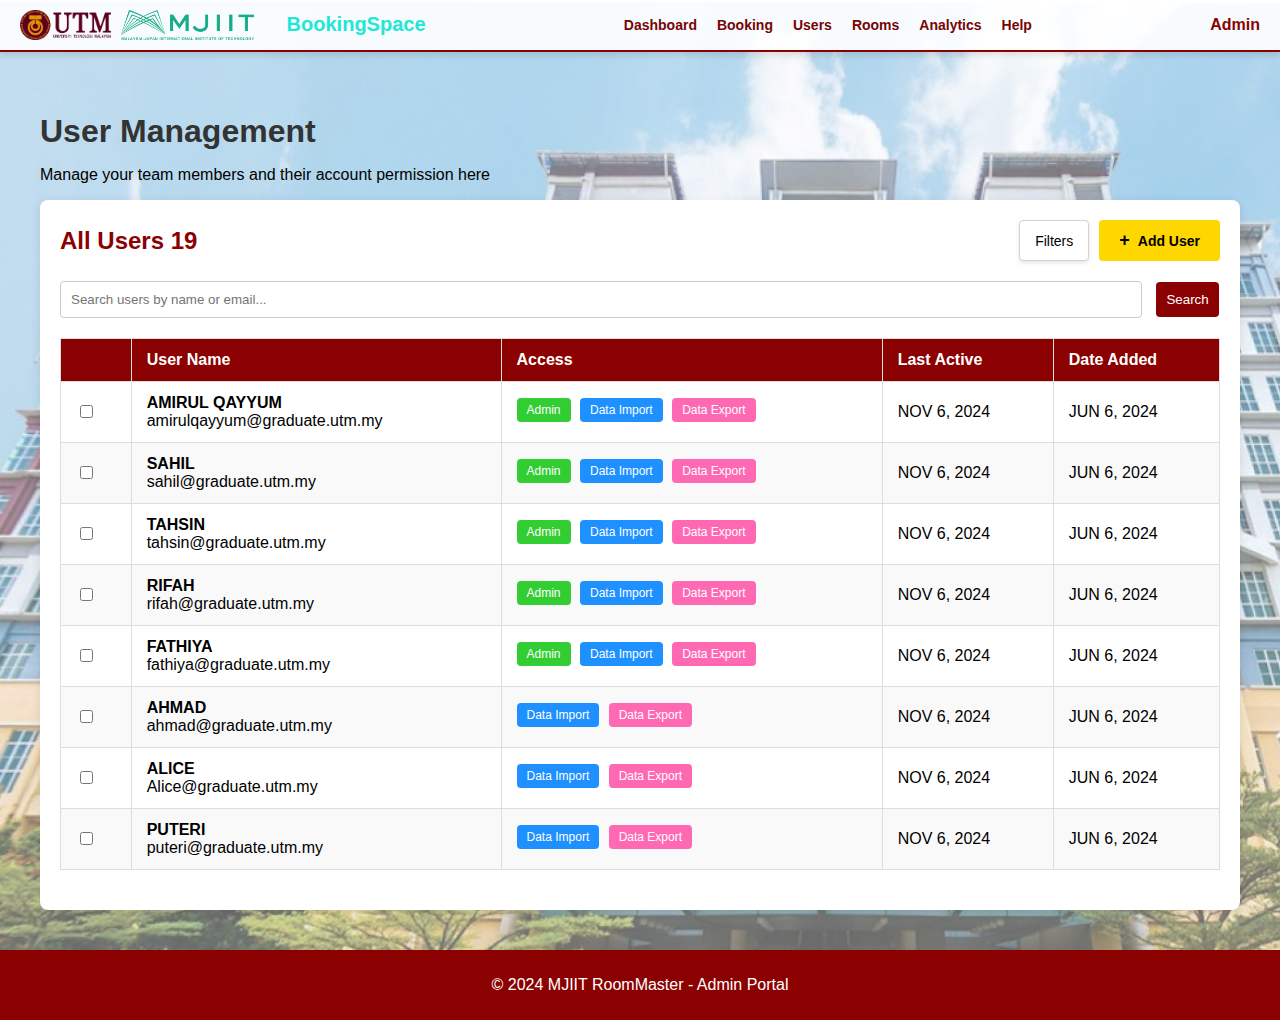
<file: adminusermanagement.html>
<!DOCTYPE html>
<html lang="en">
<head>
    <meta charset="UTF-8">
    <meta name="viewport" content="width=device-width, initial-scale=1.0">
    <title>MJIIT RoomMaster - Admin User Management</title>
    <link rel="stylesheet" href="styles2.css">
</head>
<body>
    <header>
        <div class="logo">
            <img src="UTM-LOGO-FULL.png" alt="UTM Logo">
            <img src="Mjiit RoomMaster logo.png" alt="MJIIT RoomMaster Logo">&nbsp;&nbsp;&nbsp;&nbsp;&nbsp;<b style="color: rgb(34, 231, 212);">BookingSpace</b>
        </div>
        <nav>
            <ul>
                <li><a href="#">Dashboard</a></li>
                <li><a href="#">Booking</a></li>
                <li><a href="#">Users</a></li>
                <li><a href="#">Rooms</a></li>
                <li><a href="#">Analytics</a></li>
                <li><a href="#">Help</a></li>
            </ul>
        </nav>
        <div class="user-info">
            <span style="color: #8B0000;"><b>Admin</b></span>
        </div>
    </header>

    <main>
        <h1>User Management</h1>
        <p>Manage your team members and their account permission here</p>
        <div class="user-management-container">
            <div class="user-management-header">
                <h2>All Users 19</h2>
                <div class="action-buttons">
                    <button class="filter-btn">Filters</button>
                    <button class="add-user-btn">
                        <span>+</span> Add User
                    </button>
                </div>
            </div>            
            <div class="search-container">
                <input type="text" id="searchUsers" placeholder="Search users by name or email...">
                <button>Search</button>
            </div>
                <table>
                    <thead>
                        <tr>
                            <th></th>
                            <th>User Name</th>
                            <th>Access</th>
                            <th>Last Active</th>
                            <th>Date Added</th>
                        </tr>
                    </thead>
                    <tbody>
                        <tr>
                            <td><input type="checkbox"></td>
                            <td>
                                <div>
                                    <strong>AMIRUL QAYYUM</strong><br>
                                    amirulqayyum@graduate.utm.my
                                </div>
                            </td>
                            <td>
                                <span class="access-tag admin">Admin</span>
                                <span class="access-tag data-import">Data Import</span>
                                <span class="access-tag data-export">Data Export</span>
                            </td>
                            <td>NOV 6, 2024</td>
                            <td>JUN 6, 2024</td>
                        </tr>
                        <tr>
                            <td><input type="checkbox"></td>
                            <td>
                                <div>
                                    <strong>SAHIL</strong><br>
                                    sahil@graduate.utm.my
                                </div>
                            </td>
                            <td>
                                <span class="access-tag admin">Admin</span>
                                <span class="access-tag data-import">Data Import</span>
                                <span class="access-tag data-export">Data Export</span>
                            </td>
                            <td>NOV 6, 2024</td>
                            <td>JUN 6, 2024</td>
                        </tr>
                        <tr>
                            <td><input type="checkbox"></td>
                            <td>
                                <div>
                                    <strong>TAHSIN</strong><br>
                                    tahsin@graduate.utm.my
                                </div>
                            </td>
                            <td>
                                <span class="access-tag admin">Admin</span>
                                <span class="access-tag data-import">Data Import</span>
                                <span class="access-tag data-export">Data Export</span>
                            </td>
                            <td>NOV 6, 2024</td>
                            <td>JUN 6, 2024</td>
                        </tr>
                        <tr>
                            <td><input type="checkbox"></td>
                            <td>
                                <div>
                                    <strong>RIFAH</strong><br>
                                    rifah@graduate.utm.my
                                </div>
                            </td>
                            <td>
                                <span class="access-tag admin">Admin</span>
                                <span class="access-tag data-import">Data Import</span>
                                <span class="access-tag data-export">Data Export</span>
                            </td>
                            <td>NOV 6, 2024</td>
                            <td>JUN 6, 2024</td>
                        </tr>
                        <tr>
                            <td><input type="checkbox"></td>
                            <td>
                                <div>
                                    <strong>FATHIYA</strong><br>
                                    fathiya@graduate.utm.my
                                </div>
                            </td>
                            <td>
                                <span class="access-tag admin">Admin</span>
                                <span class="access-tag data-import">Data Import</span>
                                <span class="access-tag data-export">Data Export</span>
                            </td>
                            <td>NOV 6, 2024</td>
                            <td>JUN 6, 2024</td>
                        </tr>
                        <tr>
                            <td><input type="checkbox"></td>
                            <td>
                                <div>
                                    <strong>AHMAD</strong><br>
                                    ahmad@graduate.utm.my
                                </div>
                            </td>
                            <td>
                                <span class="access-tag data-import">Data Import</span>
                                <span class="access-tag data-export">Data Export</span>
                            </td>
                            <td>NOV 6, 2024</td>
                            <td>JUN 6, 2024</td>
                        </tr>
                        <tr>
                            <td><input type="checkbox"></td>
                            <td>
                                <div>
                                    <strong>ALICE</strong><br>
                                    Alice@graduate.utm.my
                                </div>
                            </td>
                            <td>
                                <span class="access-tag data-import">Data Import</span>
                                <span class="access-tag data-export">Data Export</span>
                            </td>
                            <td>NOV 6, 2024</td>
                            <td>JUN 6, 2024</td>
                        </tr>
                        <tr>
                            <td><input type="checkbox"></td>
                            <td>
                                <div>
                                    <strong>PUTERI</strong><br>
                                    puteri@graduate.utm.my
                                </div>
                            </td>
                            <td>
                                <span class="access-tag data-import">Data Import</span>
                                <span class="access-tag data-export">Data Export</span>
                            </td>
                            <td>NOV 6, 2024</td>
                            <td>JUN 6, 2024</td>
                        </tr>
                    </tbody>
                </table>
        </div>
    </main>

    <footer>
        <p>&copy; 2024 MJIIT RoomMaster - Admin Portal</p>
    </footer>
</body>
</html>
</file>
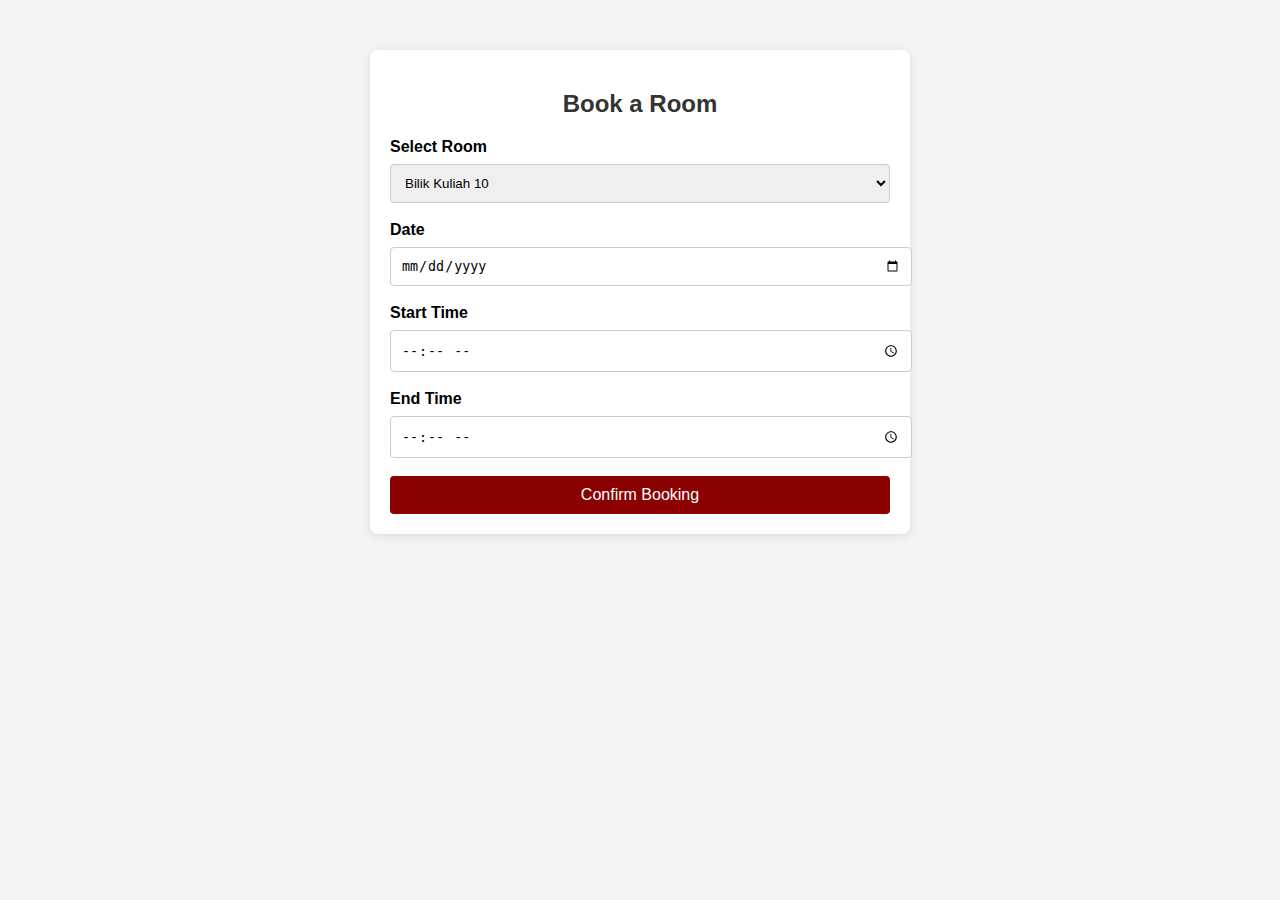
<file: book.html>
<!DOCTYPE html>
<html lang="en">
<head>
    <meta charset="UTF-8">
    <meta name="viewport" content="width=device-width, initial-scale=1.0">
    <title>Book a Room - MJIIT RoomMaster</title>
    <style>
        /* General Styles */
        body {
            font-family: 'Arial', sans-serif;
            margin: 0;
            padding: 0;
            background-color: #f4f4f4;
        }

        .container {
            max-width: 500px;
            margin: auto;
            background: white;
            padding: 20px;
            border-radius: 8px;
            box-shadow: 0 2px 10px rgba(0, 0, 0, 0.1);
            margin-top: 50px;
        }

        h2 {
            color: #333;
            text-align: center;
        }

        label {
            display: block;
            font-weight: bold;
            margin-top: 10px;
        }

        input[type="text"], input[type="date"], input[type="time"], select {
            width: 100%;
            padding: 10px;
            margin: 8px 0;
            border: 1px solid #ccc;
            border-radius: 4px;
        }

        button {
            width: 100%;
            padding: 10px;
            background: #8B0000;
            color: white;
            border: none;
            border-radius: 4px;
            font-size: 16px;
            cursor: pointer;
            margin-top: 10px;
            transition: background 0.3s;
        }

        button:hover {
            background: #B22222;
        }
    </style>
</head>
<body>
    <div class="container">
        <h2>Book a Room</h2>
        <form id="bookingForm" action="confirmation.html" method="POST">
            <label for="room">Select Room</label>
            <select id="room" name="room">
                <option value="Bilik Kuliah 10">Bilik Kuliah 10</option>
                <option value="Seminar Room">Seminar Room</option>
                <option value="Bilik Kuliah 02">Bilik Kuliah 02</option>
                <!-- Add more rooms as needed -->
            </select>

            <label for="date">Date</label>
            <input type="date" id="date" name="date" required>

            <label for="startTime">Start Time</label>
            <input type="time" id="startTime" name="startTime" required>

            <label for="endTime">End Time</label>
            <input type="time" id="endTime" name="endTime" required>

            <button type="submit">Confirm Booking</button>
        </form>
    </div>
</body>
</html>
</file>
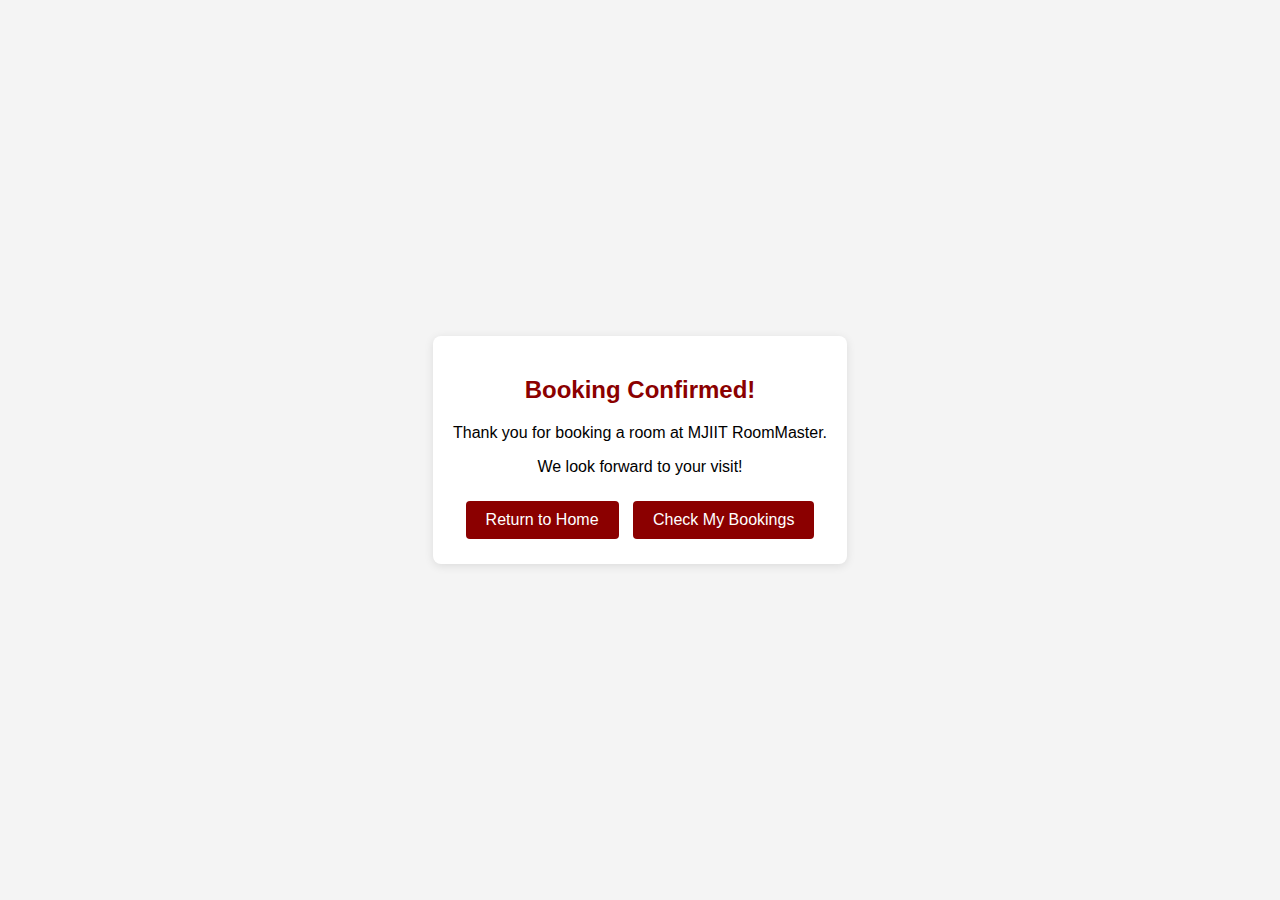
<file: confirmation.html>
<!DOCTYPE html>
<html lang="en">
<head>
    <meta charset="UTF-8">
    <meta name="viewport" content="width=device-width, initial-scale=1.0">
    <title>Booking Confirmation</title>
    <style>
        body {
            font-family: 'Arial', sans-serif;
            display: flex;
            justify-content: center;
            align-items: center;
            height: 100vh;
            margin: 0;
            background-color: #f4f4f4;
        }

        .confirmation-message {
            text-align: center;
            background: white;
            padding: 20px;
            border-radius: 8px;
            box-shadow: 0 2px 10px rgba(0, 0, 0, 0.1);
        }

        h2 {
            color: #8B0000;
        }

        p {
            margin-top: 10px;
            font-size: 16px;
        }

        .button-container {
            margin-top: 20px;
        }

        .btn {
            display: inline-block;
            padding: 10px 20px;
            background: #8B0000;
            color: white;
            border: none;
            border-radius: 4px;
            text-decoration: none;
            font-size: 16px;
            margin: 5px;
            cursor: pointer;
            transition: background 0.3s;
        }

        .btn:hover {
            background: #B22222;
        }
    </style>
</head>
<body>
    <div class="confirmation-message">
        <h2>Booking Confirmed!</h2>
        <p>Thank you for booking a room at MJIIT RoomMaster.</p>
        <p>We look forward to your visit!</p>
        <div class="button-container">
            <a href="home.html" class="btn">Return to Home</a>
            <a href="my_bookings.php" class="btn">Check My Bookings</a>
        </div>
    </div>
</body>
</html>
</file>
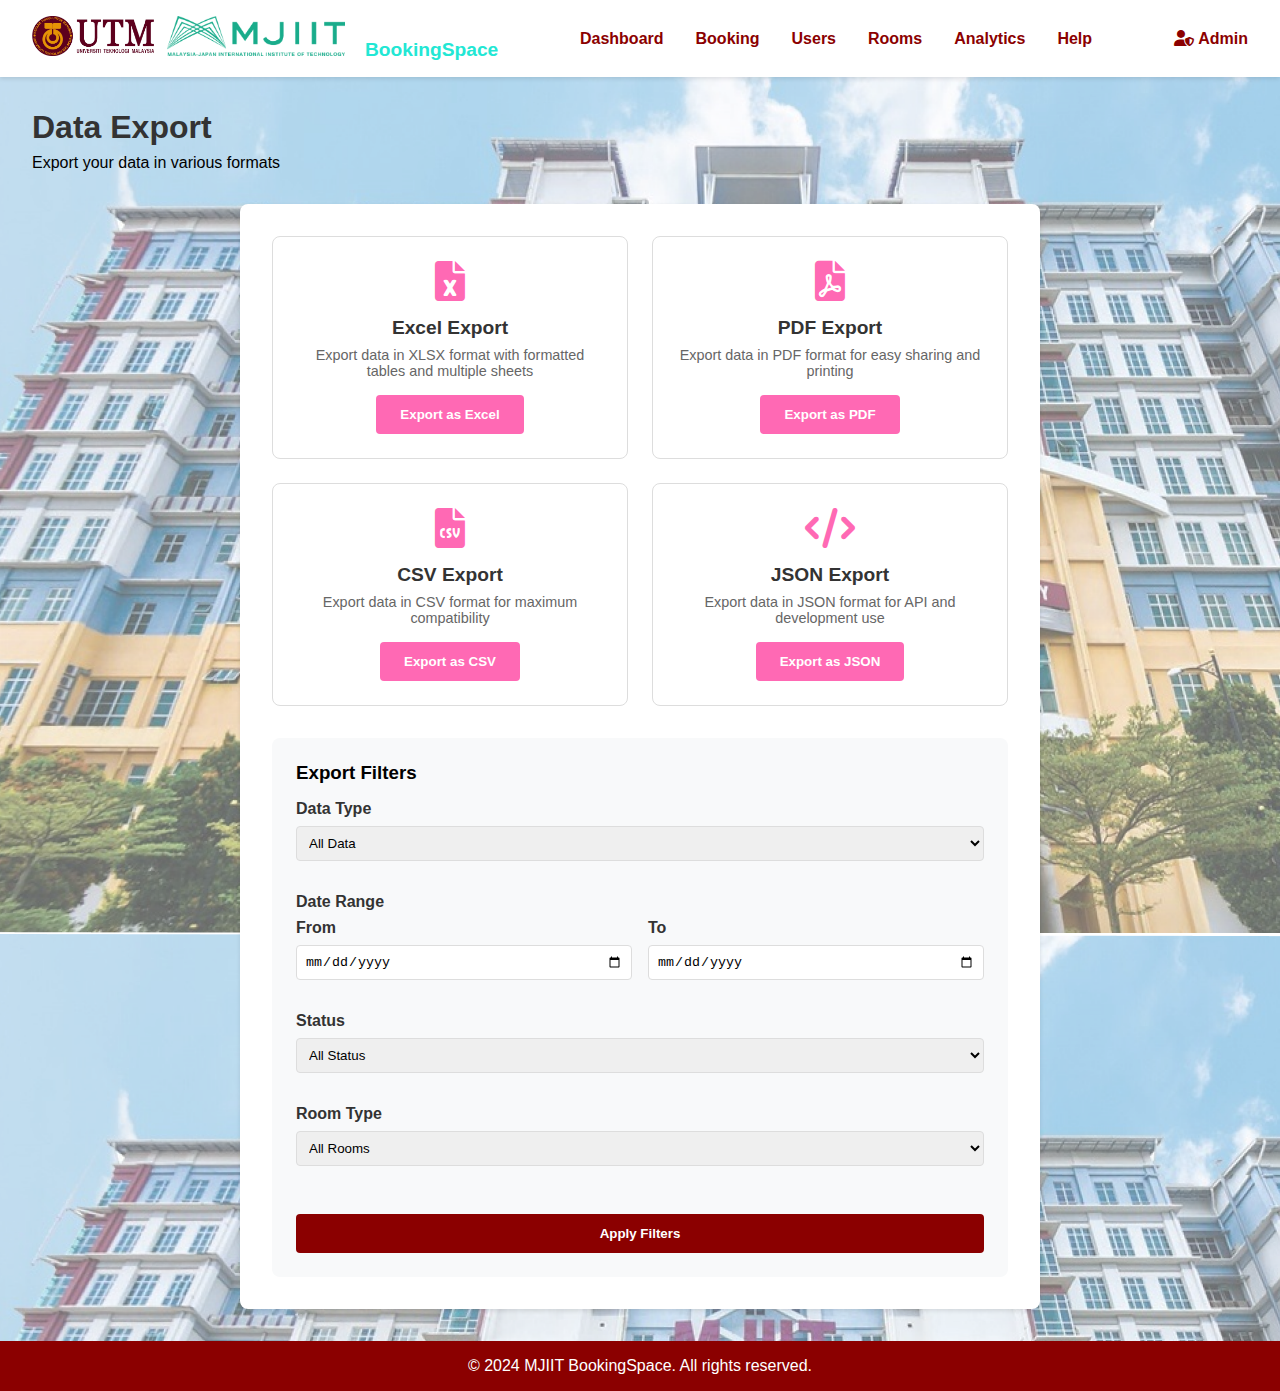
<file: dataexport.html>
<!DOCTYPE html>
<html lang="en">
<head>
    <meta charset="UTF-8">
    <meta name="viewport" content="width=device-width, initial-scale=1.0">
    <title>MJIIT BookingSpace - Data Export</title>
    <link href="https://cdnjs.cloudflare.com/ajax/libs/font-awesome/6.0.0/css/all.min.css" rel="stylesheet">
    <style>
        /* Base styles from original CSS */
        * {
            margin: 0;
            padding: 0;
            box-sizing: border-box;
        }

        body {
            font-family: Arial, sans-serif;
            background-image: url('bg website.png');
            min-height: 100vh;
            display: flex;
            flex-direction: column;
        }

        header {
            background-color: white;
            padding: 1rem 2rem;
            display: flex;
            justify-content: space-between;
            align-items: center;
            box-shadow: 0 2px 4px rgba(0,0,0,0.1);
        }

        .logo img {
            height: 40px;
        }

        .booking-space {
            color: rgb(34, 231, 212);
            font-weight: bold;
            font-size: 1.2rem;
            margin-left: 1rem;
        }

        nav ul {
            display: flex;
            list-style: none;
            gap: 2rem;
        }

        nav a {
            color: #8B0000;
            text-decoration: none;
            font-weight: 500;
        }

        nav a:hover{
            color: rgb(255, 208, 0);
        }

        .user-info {
            display: flex;
            align-items: center;
            gap: 0.5rem;
        }

        main {
            flex: 1;
            padding: 2rem;
        }

        .page-header {
            margin-bottom: 2rem;
        }

        .page-header h1 {
            color: #333;
            font-size: 2rem;
            margin-bottom: 0.5rem;
        }

        .content-container {
            background: white;
            border-radius: 8px;
            padding: 2rem;
            box-shadow: 0 2px 4px rgba(0,0,0,0.1);
            max-width: 800px;
            margin: 0 auto;
        }

        footer {
            background: #8B0000;
            color: white;
            text-align: center;
            padding: 1rem;
            margin-top: auto;
        }

        /* Custom styles for export page */
        .export-options {
            display: grid;
            grid-template-columns: repeat(auto-fit, minmax(250px, 1fr));
            gap: 1.5rem;
            margin-bottom: 2rem;
        }

        .export-card {
            border: 1px solid #ddd;
            border-radius: 8px;
            padding: 1.5rem;
            text-align: center;
            cursor: pointer;
            transition: all 0.3s;
        }

        .export-card:hover {
            border-color: #FF69B4;
            transform: translateY(-2px);
        }

        .export-icon {
            font-size: 2.5rem;
            color: #FF69B4;
            margin-bottom: 1rem;
        }

        .export-title {
            font-size: 1.2rem;
            color: #333;
            margin-bottom: 0.5rem;
        }

        .export-description {
            color: #666;
            font-size: 0.9rem;
            margin-bottom: 1rem;
        }

        .export-btn {
            background: #FF69B4;
            color: white;
            padding: 0.75rem 1.5rem;
            border: none;
            border-radius: 4px;
            cursor: pointer;
            font-weight: bold;
            transition: background-color 0.3s;
        }

        .export-btn:hover {
            background: #ff4da6;
        }

        .export-filters {
            background: #f8f9fa;
            padding: 1.5rem;
            border-radius: 8px;
            margin-top: 2rem;
        }

        .filter-group {
            margin-bottom: 1rem;
        }

        .filter-group label {
            display: block;
            margin-bottom: 0.5rem;
            color: #333;
            font-weight: bold;
        }

        .filter-group select, .filter-group input {
            width: 100%;
            padding: 0.5rem;
            border: 1px solid #ddd;
            border-radius: 4px;
            margin-bottom: 1rem;
        }

        .date-filters {
            display: grid;
            grid-template-columns: 1fr 1fr;
            gap: 1rem;
        }

        .apply-filters {
            background: #8B0000;
            color: white;
            padding: 0.75rem 1.5rem;
            border: none;
            border-radius: 4px;
            cursor: pointer;
            font-weight: bold;
            transition: background-color 0.3s;
            width: 100%;
            margin-top: 1rem;
        }

        .apply-filters:hover {
            background: #a50000;
        }
    </style>
</head>
<body>
    <header>
        <div class="logo">
            <img src="UTM-LOGO-FULL.png" alt="UTM Logo">&nbsp;&nbsp;
            <img src="Mjiit RoomMaster logo.png" alt="MJIIT RoomMaster Logo">
            <span class="booking-space">BookingSpace</span>
        </div>
        <nav>
            <ul>
                <li><a href="dashboard.php"><b>Dashboard</b></a></li>
                <li><a href="booking.php"><b>Booking</b></a></li>
                <li><a href="users.php"><b>Users</b></a></li>
                <li><a href="rooms.php"><b>Rooms</b></a></li>
                <li><a href="analytics.php"><b>Analytics</b></a></li>
                <li><a href="help.php"><b>Help</b></a></li>
            </ul>
        </nav>
        <div class="user-info">
            <span class="admin-badge" style="color: #8B0000;"><i class="fas fa-user-shield"></i> <b>Admin</b></span>
        </div>
    </header>

    <main>
        <div class="page-header">
            <h1>Data Export</h1>
            <p>Export your data in various formats</p>
        </div>

        <div class="content-container">
            <div class="export-options">
                <div class="export-card">
                    <i class="fas fa-file-excel export-icon"></i>
                    <h3 class="export-title">Excel Export</h3>
                    <p class="export-description">Export data in XLSX format with formatted tables and multiple sheets</p>
                    <button class="export-btn">Export as Excel</button>
                </div>
                <div class="export-card">
                    <i class="fas fa-file-pdf export-icon"></i>
                    <h3 class="export-title">PDF Export</h3>
                    <p class="export-description">Export data in PDF format for easy sharing and printing</p>
                    <button class="export-btn">Export as PDF</button>
                </div>
                <div class="export-card">
                    <i class="fas fa-file-csv export-icon"></i>
                    <h3 class="export-title">CSV Export</h3>
                    <p class="export-description">Export data in CSV format for maximum compatibility</p>
                    <button class="export-btn">Export as CSV</button>
                </div>
                <div class="export-card">
                    <i class="fas fa-code export-icon"></i>
                    <h3 class="export-title">JSON Export</h3>
                    <p class="export-description">Export data in JSON format for API and development use</p>
                    <button class="export-btn">Export as JSON</button>
                </div>
            </div>
            <div class="export-filters">
                <h3 style="margin-bottom: 1rem">Export Filters</h3>
                <div class="filter-group">
                    <label>Data Type</label>
                    <select>
                        <option>All Data</option>
                        <option>User Data</option>
                        <option>Booking Data</option>
                        <option>Room Data</option>
                    </select>
                </div>
                <div class="filter-group">
                    <label>Date Range</label>
                    <div class="date-filters">
                        <div>
                            <label>From</label>
                            <input type="date" name="date_from">
                        </div>
                        <div>
                            <label>To</label>
                            <input type="date" name="date_to">
                        </div>
                    </div>
                </div>
                <div class="filter-group">
                    <label>Status</label>
                    <select>
                        <option>All Status</option>
                        <option>Active</option>
                        <option>Completed</option>
                        <option>Cancelled</option>
                    </select>
                </div>
                <div class="filter-group">
                    <label>Room Type</label>
                    <select>
                        <option>All Rooms</option>
                        <option>Lecture Halls</option>
                        <option>Labs</option>
                        <option>Meeting Rooms</option>
                        <option>Study Areas</option>
                    </select>
                </div>
                <button class="apply-filters">Apply Filters</button>
            </div>
        </div>
    </main>

    <footer>
        <p>&copy; 2024 MJIIT BookingSpace. All rights reserved.</p>
    </footer>
</body>
</html>
</file>
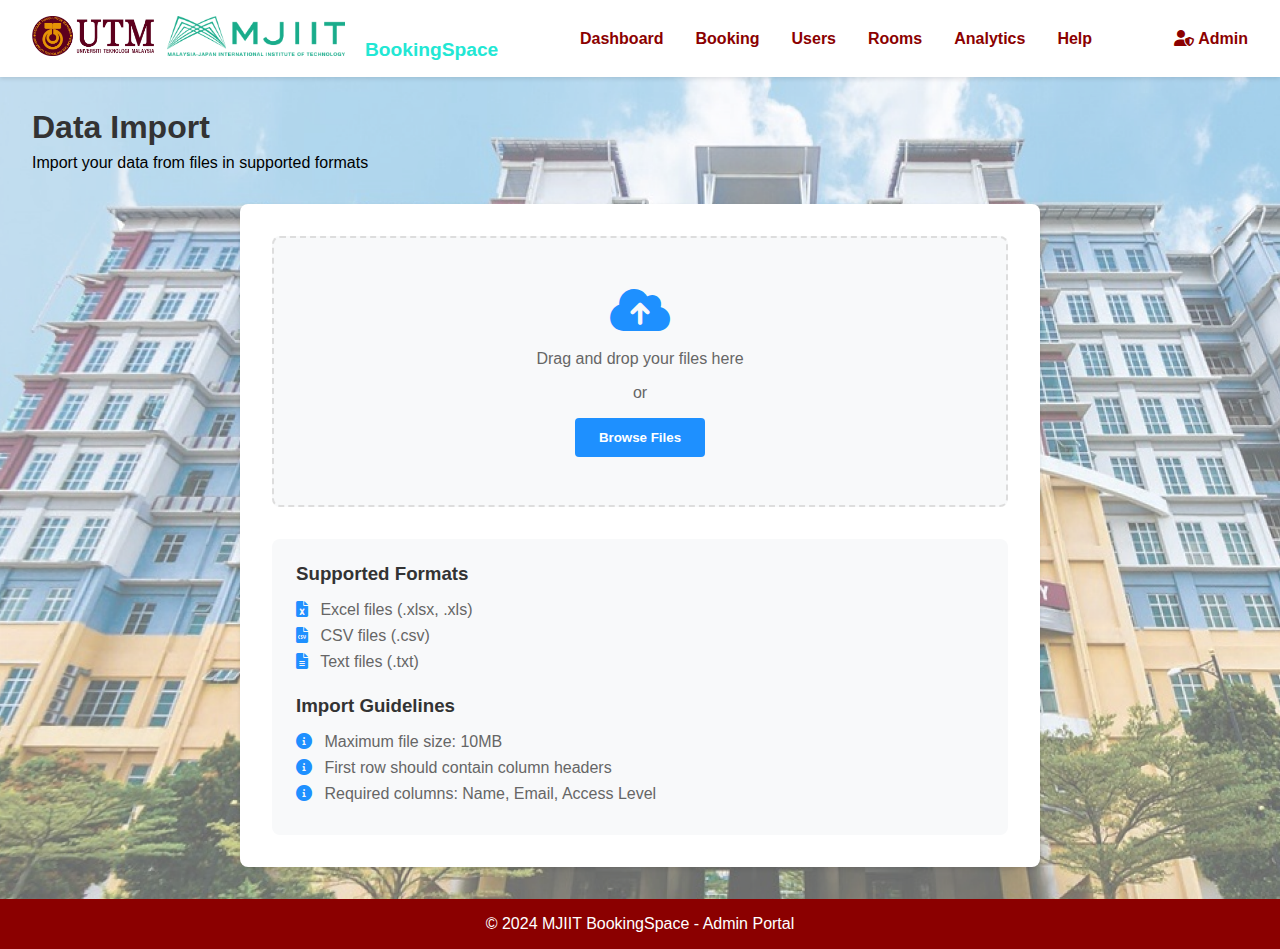
<file: dataimport.html>
<!--dataimport.html-->
<!DOCTYPE html>
<html lang="en">
<head>
    <meta charset="UTF-8">
    <meta name="viewport" content="width=device-width, initial-scale=1.0">
    <title>MJIIT RoomMaster - Data Import</title>
    <link href="https://cdnjs.cloudflare.com/ajax/libs/font-awesome/6.0.0/css/all.min.css" rel="stylesheet">
    <style>
        /* Base styles from original CSS */
        * {
            margin: 0;
            padding: 0;
            box-sizing: border-box;
        }

        body {
            font-family: Arial, sans-serif;
            background-image: url('bg website.png');
            min-height: 100vh;
            display: flex;
            flex-direction: column;
        }

        header {
            background-color: white;
            padding: 1rem 2rem;
            display: flex;
            justify-content: space-between;
            align-items: center;
            box-shadow: 0 2px 4px rgba(0,0,0,0.1);
        }

        .logo img {
            height: 40px;
        }

        .booking-space {
            color: rgb(34, 231, 212);
            font-weight: bold;
            font-size: 1.2rem;
            margin-left: 1rem;
        }

        nav ul {
            display: flex;
            list-style: none;
            gap: 2rem;
        }

        nav a {
            color: #8B0000;
            text-decoration: none;
            font-weight: 500;
        }

        nav a:hover{
            color: rgb(255, 208, 0);
        }

        .user-info {
            display: flex;
            align-items: center;
            gap: 0.5rem;
        }

        main {
            flex: 1;
            padding: 2rem;
        }

        .page-header {
            margin-bottom: 2rem;
        }

        .page-header h1 {
            color: #333;
            font-size: 2rem;
            margin-bottom: 0.5rem;
        }

        .content-container {
            background: white;
            border-radius: 8px;
            padding: 2rem;
            box-shadow: 0 2px 4px rgba(0,0,0,0.1);
            max-width: 800px;
            margin: 0 auto;
        }

        footer {
            background: #8B0000;
            color: white;
            text-align: center;
            padding: 1rem;
            margin-top: auto;
        }

        /* Custom styles for import page */
        .import-area {
            border: 2px dashed #ddd;
            border-radius: 8px;
            padding: 3rem;
            text-align: center;
            margin-bottom: 2rem;
            background: #f8f9fa;
            cursor: pointer;
            transition: border-color 0.3s;
        }

        .import-area:hover {
            border-color: #1E90FF;
        }

        .import-icon {
            font-size: 3rem;
            color: #1E90FF;
            margin-bottom: 1rem;
        }

        .import-text {
            color: #666;
            margin-bottom: 1rem;
        }

        .browse-btn {
            background: #1E90FF;
            color: white;
            padding: 0.75rem 1.5rem;
            border: none;
            border-radius: 4px;
            cursor: pointer;
            font-weight: bold;
            transition: background-color 0.3s;
        }

        .browse-btn:hover {
            background: #187bcd;
        }

        .format-info {
            background: #f8f9fa;
            padding: 1.5rem;
            border-radius: 8px;
            margin-top: 2rem;
        }

        .format-info h3 {
            color: #333;
            margin-bottom: 1rem;
        }

        .format-list {
            list-style: none;
        }

        .format-list li {
            margin-bottom: 0.5rem;
            color: #666;
        }

        .format-list li i {
            color: #1E90FF;
            margin-right: 0.5rem;
        }
    </style>
</head>
<body>
    <header>
        <div class="logo">
            <img src="UTM-LOGO-FULL.png" alt="UTM Logo">&nbsp;&nbsp;
            <img src="Mjiit RoomMaster logo.png" alt="MJIIT RoomMaster Logo">
            <span class="booking-space">BookingSpace</span>
        </div>
        <nav>
            <ul>
                <li><a href="dashboard.php"><b>Dashboard</b></a></li>
                <li><a href="booking.php"><b>Booking</b></a></li>
                <li><a href="users.php"><b>Users</b></a></li>
                <li><a href="rooms.php"><b>Rooms</b></a></li>
                <li><a href="analytics.php"><b>Analytics</b></a></li>
                <li><a href="help.php"><b>Help</b></a></li>
            </ul>
        </nav>
        <div class="user-info">
            <span class="admin-badge" style="color: #8B0000;"><i class="fas fa-user-shield"></i> <b>Admin</b></span>
        </div>
    </header>

    <main>
        <div class="page-header">
            <h1>Data Import</h1>
            <p>Import your data from files in supported formats</p>
        </div>

        <div class="content-container">
            <div class="import-area">
                <i class="fas fa-cloud-upload-alt import-icon"></i>
                <p class="import-text">Drag and drop your files here</p>
                <p class="import-text">or</p>
                <button class="browse-btn">Browse Files</button>
            </div>

            <div class="format-info">
                <h3>Supported Formats</h3>
                <ul class="format-list">
                    <li><i class="fas fa-file-excel"></i> Excel files (.xlsx, .xls)</li>
                    <li><i class="fas fa-file-csv"></i> CSV files (.csv)</li>
                    <li><i class="fas fa-file-alt"></i> Text files (.txt)</li>
                </ul>
                <h3 style="margin-top: 1.5rem">Import Guidelines</h3>
                <ul class="format-list">
                    <li><i class="fas fa-info-circle"></i> Maximum file size: 10MB</li>
                    <li><i class="fas fa-info-circle"></i> First row should contain column headers</li>
                    <li><i class="fas fa-info-circle"></i> Required columns: Name, Email, Access Level</li>
                </ul>
            </div>
        </div>
    </main>

    <footer>
        <p>&copy; 2024 MJIIT BookingSpace - Admin Portal</p>
    </footer>
</body>
</html>
</file>
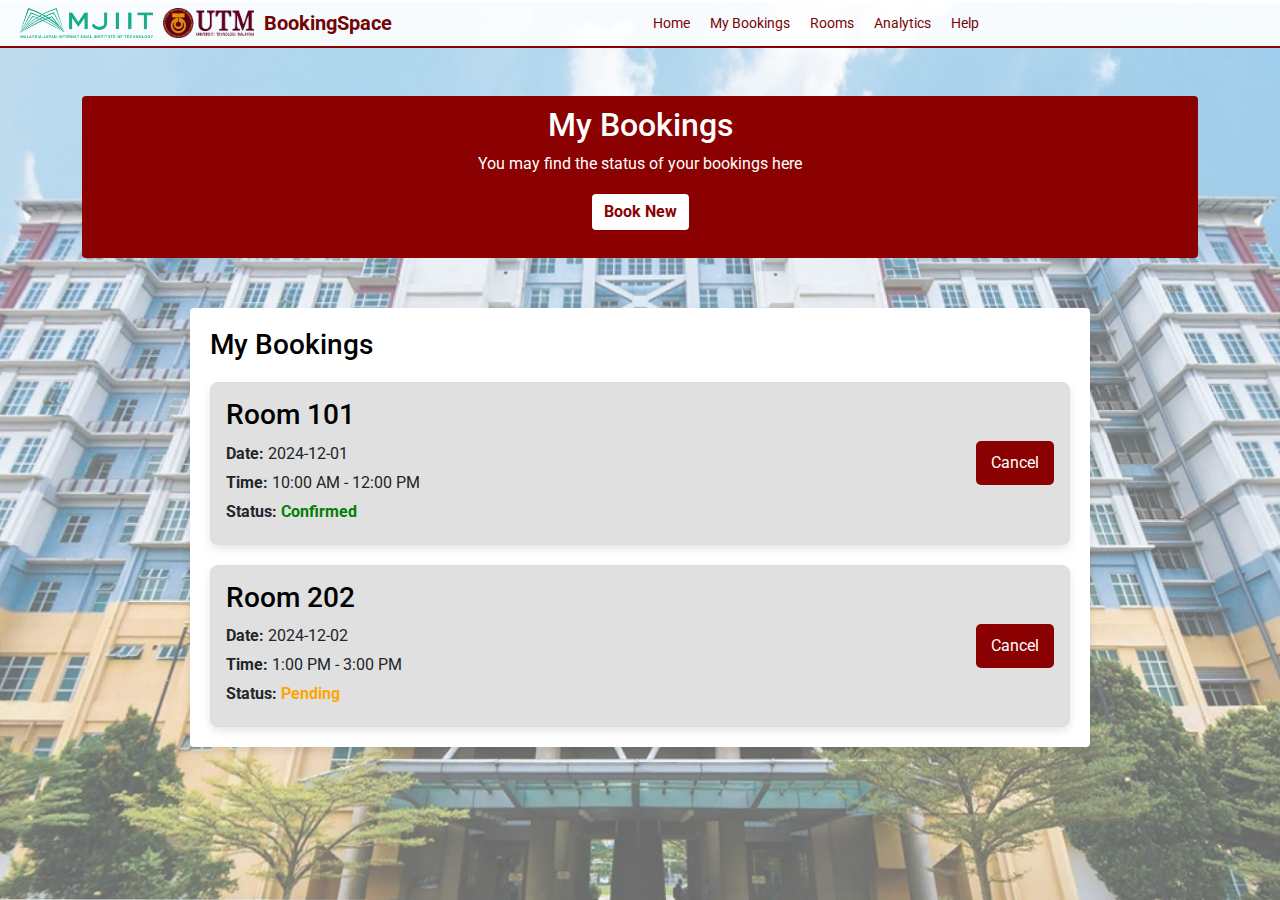
<file: mybooking.html>
<!DOCTYPE html>
<html lang="en">
<head>
    <meta charset="UTF-8">
    <meta name="viewport" content="width=device-width, initial-scale=1.0">
    <title>My Bookings</title>
    <link href="https://cdn.jsdelivr.net/npm/bootstrap@5.3.0/dist/css/bootstrap.min.css" rel="stylesheet">
    <link href="https://fonts.googleapis.com/css2?family=Roboto:wght@400;700&display=swap" rel="stylesheet">
    <style>
        /* General Styles */
        body {
            font-family: 'Roboto', Arial, sans-serif;
            margin: 0;
            padding: 0;
            background-image: url('bg website.png'); 
            background-size: cover;
            background-repeat: no-repeat;
            background-attachment: fixed;
            background-position: center;
        }

        /* Navbar Styling */
        .navbar {
            display: flex;
            align-items: center;
            background-color: rgba(255, 255, 255, 0.9);
            color: rgb(114, 4, 4);
            padding: 8px 20px;
            justify-content: space-between;
            width: 100%;
            border-bottom: 2px solid #8B0000; /* Red border at the bottom */
            z-index: 10;
        }

        .navbar-title {
            display: flex;
            align-items: center;
        }

        .navbar-title img {
            max-height: 30px;
            margin-right: 10px;
        }

        .navbar-title p {
            font-weight: bold;
            font-size: 20px;
            margin: 0;
        }

        .navbar-links {
            display: flex;
            align-items: center;
        }

        .navbar-links a {
            color: rgb(119, 4, 4);
            text-decoration: none;
            margin-right: 20px;
            font-size: 14px;
        }

        .navbar-links a:hover {
            color: #ddd;
        }

        .navbar-profile i {
            font-size: 24px;
        }

        /* Header Styling */
        .booking-header {
            background-color: #8B0000;
            color: white;
            padding: 10px;
            border-radius: 4px;
            text-align: center;
        }

        /* Booking List Container */
        .my-booking-container {
            margin-top: 50px;
            padding: 20px;
            background-color: white;
            border-radius: 4px;
            max-width: 900px;
            margin-left: auto;
            margin-right: auto;
            box-shadow: 0 4px 8px rgba(0, 0, 0, 0.1);
        }

        /* Booking List Styling */
        .booking-list {
            display: flex;
            flex-direction: column;
            gap: 20px; /* Adds space between booking items */
        }

        .booking-item {
            background-color: #e0e0e0;
            padding: 15px;
            border-radius: 8px;
            border: 1px solid #ddd;
            box-shadow: 0 4px 8px rgba(0, 0, 0, 0.1);
            display: flex;
            justify-content: space-between;
            align-items: center;
        }

        .booking-details {
            flex-grow: 1;
            margin-right: 20px;
        }

        .booking-item h3 {
            color: #000000;
            margin-bottom: 5px;
            padding-bottom: 5px;
        }

        .booking-item p {
            margin: 5px 0;
        }

        .status-confirmed {
            color: green;
            font-weight: bold;
        }

        .status-pending {
            color: orange;
            font-weight: bold;
        }

        .cancel-btn {
            background-color: #8B0000;
            color: white;
            border: none;
            border-radius: 5px;
            padding: 10px 15px;
            cursor: pointer;
            margin-left: auto;
        }

        .cancel-btn:hover {
            background-color: #5f2a1e;
        }

        /* Button Styling */
        .btn-book-new {
            background-color: white;
            color: #8B0000;
            border: 2px solid #8B0000; /* Red border */
            font-weight: bold;
        }

        .btn-book-new:hover {
            background-color: #8B0000;
            color: white;
        }
    </style>
</head>
<body>

    <!-- Navbar -->
    <div class="navbar">
        <div class="navbar-title">
            <img src="Mjiit RoomMaster logo.png" alt="MJIIT Logo">
            <img src="UTM-LOGO-FULL.png" alt="UTM Logo">
            <p>BookingSpace</p>
        </div>
        <div class="navbar-links">
            <a href="#">Home</a>
            <a href="#">My Bookings</a>
            <a href="#">Rooms</a>
            <a href="#">Analytics</a>
            <a href="#">Help</a>
        </div>
        <div class="navbar-profile">
            <i class="fa-regular fa-user"></i>
        </div>
    </div>

    <!-- Main Booking Section -->
    <div class="container my-5">
        <div class="booking-header mb-4">
            <h2>My Bookings</h2>
            <p>You may find the status of your bookings here</p>
            <button class="btn btn-book-new mb-3">Book New</button>
        </div>

        <!-- My Bookings Section -->
        <div class="my-booking-container">
            <h3 style="text-align: left; color: #000000; margin-bottom: 20px;">My Bookings</h3>
            <div class="booking-list">
                <div class="booking-item">
                    <div class="booking-details">
                        <h3>Room 101</h3>
                        <p><strong>Date:</strong> 2024-12-01</p>
                        <p><strong>Time:</strong> 10:00 AM - 12:00 PM</p>
                        <p><strong>Status:</strong> <span class="status-confirmed">Confirmed</span></p>
                    </div>
                    <button class="cancel-btn">Cancel</button>
                </div>
                <div class="booking-item">
                    <div class="booking-details">
                        <h3>Room 202</h3>
                        <p><strong>Date:</strong> 2024-12-02</p>
                        <p><strong>Time:</strong> 1:00 PM - 3:00 PM</p>
                        <p><strong>Status:</strong> <span class="status-pending">Pending</span></p>
                    </div>
                    <button class="cancel-btn">Cancel</button>
                </div>
                <!-- Additional booking items go here -->
            </div>
        </div>
    </div>

</body>
</html>
</file>
<file: styles2.css>
/* General Styles */
body {
    font-family: 'Arial', sans-serif;
    margin: 0;
    padding: 0;
    background-image: url('bg website.png');
    background-size: cover;
    background-repeat: no-repeat;
}

/* Updated Navbar Styling */
header {
    display: flex;
    align-items: center;
    justify-content: space-between;
    background-color: rgba(255, 255, 255, 0.9);
    padding: 10px 20px;
    box-shadow: 0 4px 6px rgba(0, 0, 0, 0.1); /* Subtle shadow */
    border-bottom: 2px solid #8B0000;
    z-index: 10;
}

.logo {
    display: flex;
    align-items: center;
}

.logo img {
    max-height: 30px;
    margin-right: 10px;
}

.logo b {
    font-size: 20px;
    color: rgb(34, 231, 212);
}

nav ul {
    display: flex;
    align-items: center;
    list-style: none;
    padding: 0;
    margin: 0;
}

nav ul li {
    margin-left: 20px;
}

nav ul li a {
    text-decoration: none;
    color: rgb(119, 4, 4);
    font-size: 14px;
    font-weight: bold; /* Make links more prominent */
    transition: color 0.3s;
}

nav ul li a:hover {
    color: #B22222; /* Darker red on hover */
    text-decoration: underline; /* Add underline for hover effect */
}

.user-info {
    display: flex;
    align-items: center;
    color: #8B0000;
    font-weight: bold;
}

/* Additional Styling for Mobile Responsiveness */
@media screen and (max-width: 768px) {
    header {
        flex-direction: column;
        align-items: flex-start;
    }

    nav ul {
        flex-direction: column;
        width: 100%;
    }

    nav ul li {
        margin: 10px 0;
    }

    .user-info {
        margin-top: 10px;
    }
}


/* Main Content Styles */
main {
    padding: 40px;
}

h1 {
    color: #333;
    font-size: 32px;
    margin-bottom: 10px;
}

/* User Management Styles */
.user-management-container {
    background-color: white;
    padding: 20px;
    border-radius: 8px;
    box-shadow: 0 2px 10px rgba(0, 0, 0, 0.1);
}

.user-management-header {
    display: flex;
    justify-content: space-between;
    align-items: center;
    margin-bottom: 20px;
}

.user-management-header h2 {
    margin: 0;
    color: #8B0000;
}

.add-user-btn {
    background-color: #8B0000;
    color: white;
    padding: 10px 15px;
    border: none;
    border-radius: 4px;
    cursor: pointer;
    transition: background-color 0.3s;
}

.add-user-btn:hover {
    background-color: #B22222;
}

/* Table Styles */
table {
    width: 100%;
    border-collapse: collapse;
    margin-bottom: 20px;
}

table th, table td {
    padding: 12px 15px;
    border: 1px solid #ddd;
    text-align: left;
}

table th {
    background-color: #8B0000;
    color: white;
}

table tr:nth-child(even) {
    background-color: #f9f9f9;
}

/* Action Buttons */
.action-btn {
    padding: 5px 10px;
    border: none;
    border-radius: 4px;
    cursor: pointer;
    transition: background-color 0.3s;
}

.edit-btn {
    background-color: #FFD700;
    color: black;
}

.edit-btn:hover {
    background-color: #FFC107;
}

.delete-btn {
    background-color: #DC143C;
    color: white;
}

.delete-btn:hover {
    background-color: #B22222;
}

/* Search Bar Styles */
.search-container {
    margin-bottom: 20px;
}

.search-container input[type="text"] {
    padding: 10px;
    width: calc(100% - 100px);
    margin-right: 10px;
    border: 1px solid #ccc;
    border-radius: 4px;
}

.search-container button {
    padding: 10px;
    background-color: #8B0000;
    color: white;
    border: none;
    border-radius: 4px;
    cursor: pointer;
    transition: background-color 0.3s;
}

.search-container button:hover {
    background-color: #B22222;
}

/* Footer Styles */
footer {
    background-color: #8B0000;
    color: white;
    text-align: center;
    padding: 10px;
}
/* Access Tag Styles */
.access-tag {
    display: inline-block;
    padding: 5px 10px;
    margin: 0 5px 5px 0;
    font-size: 12px;
    border-radius: 4px;
    color: white;
    text-align: center;
}

.access-tag.admin {
    background-color: #32CD32; /* Green for Admin */
}

.access-tag.data-import {
    background-color: #1E90FF; /* Blue for Data Import */
}

.access-tag.data-export {
    background-color: #FF69B4; /* Pink for Data Export */
}
/* User Management Header Buttons */
.user-management-header {
    display: flex;
    justify-content: space-between;
    align-items: center;
    margin-bottom: 20px;
}

.action-buttons {
    display: flex;
    gap: 10px; /* Space between buttons */
}

/* Filter Button Styles */
.filter-btn {
    background-color: white;
    color: #8B0000;
    padding: 10px 15px;
    border: 1px solid #8B0000;
    border-radius: 4px;
    cursor: pointer;
    transition: background-color 0.3s, color 0.3s;
}

.filter-btn:hover {
    background-color: #8B0000;
    color: white;
}

/* Updated Add User Button Styles */
.add-user-btn {
    display: flex;
    align-items: center;
    background-color: #FFD700; /* Yellow background */
    color: black; /* Black text */
    padding: 10px 20px;
    border: none;
    border-radius: 4px;
    font-weight: bold;
    font-size: 14px;
    cursor: pointer;
    transition: background-color 0.3s;
}

.add-user-btn span {
    font-size: 18px;
    margin-right: 8px;
    font-weight: bold;
}

.add-user-btn:hover {
    background-color: #FFC107; /* Darker yellow for hover */
}
/* Updated Filter Button Styles */
.filter-btn {
    display: flex;
    align-items: center;
    justify-content: center;
    background-color: white; /* White background */
    color: black; /* Black text */
    border: 1px solid #D3D3D3; /* Light gray border */
    padding: 10px 15px;
    border-radius: 4px; /* Rounded corners */
    font-size: 14px;
    cursor: pointer;
    transition: background-color 0.3s, box-shadow 0.3s;
    box-shadow: 0 2px 4px rgba(0, 0, 0, 0.1); /* Subtle shadow */
}

.filter-btn:hover {
    background-color: orangered; /* Slightly darker on hover */
    box-shadow: 0 4px 8px rgba(0, 0, 0, 0.15); /* Slightly deeper shadow on hover */
}
</file>
